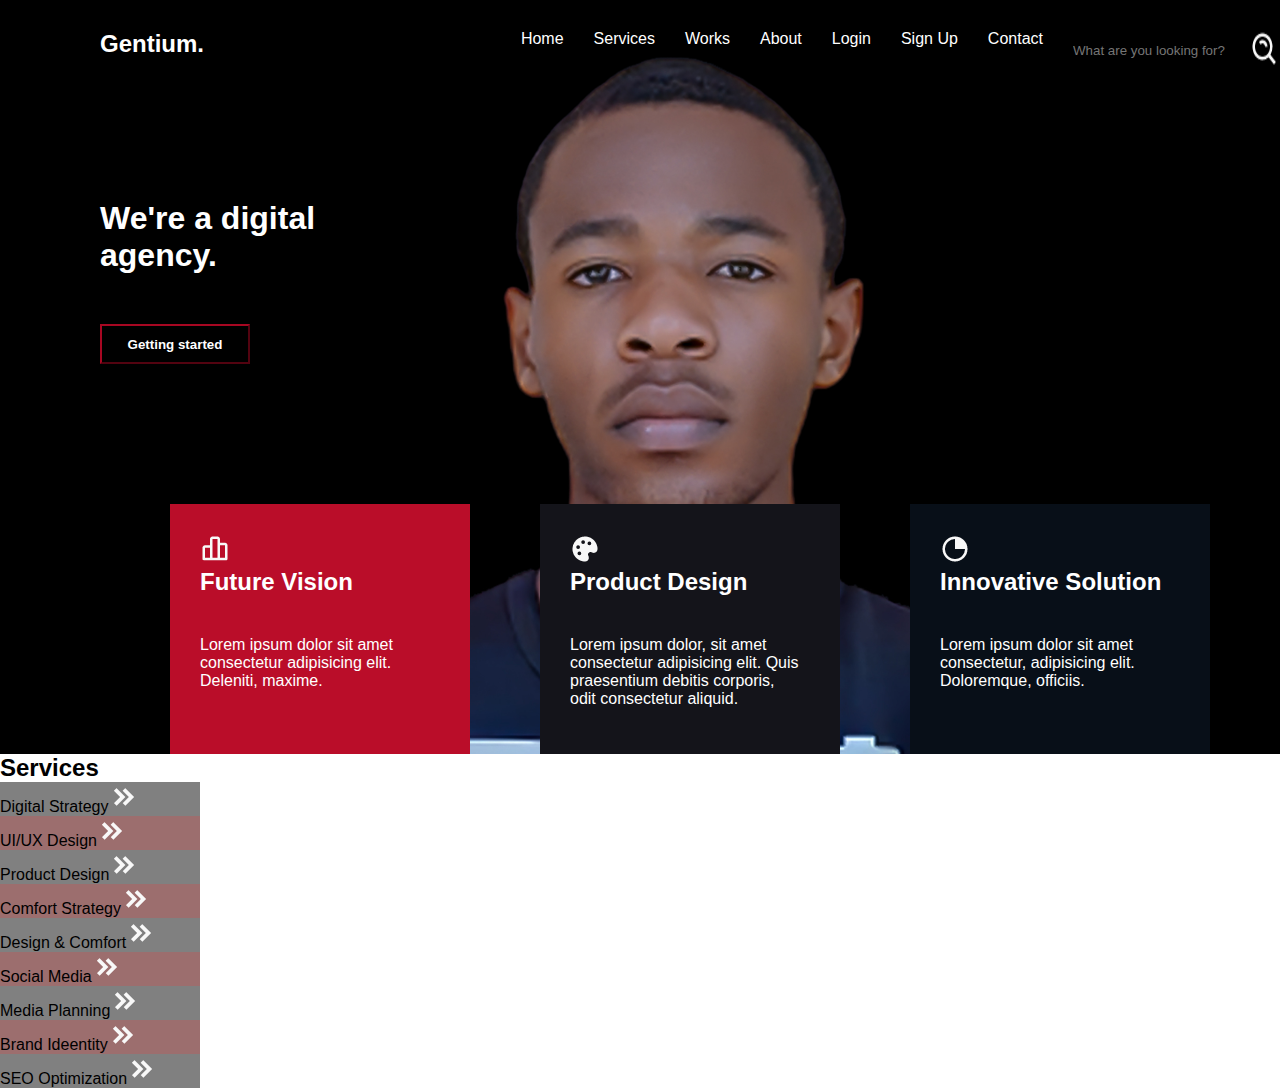
<file: index.html>
<!DOCTYPE html>
<html lang="en">
<head>
    <link rel="stylesheet" href="style.css">
    <meta charset="UTF-8">
    <meta http-equiv="X-UA-Compatible" content="IE=edge">
    <meta name="viewport" content="width=device-width, initial-scale=1.0">
    <title>Gentium portfolio</title>
</head>
<body>
    <header>
    <div class="nav">
        <div class="logo">
            <h2>Gentium.</h2>
        </div>
        <div class="nav__bar">
        <ul>
            <li><a href="index.html">Home</a></li>
            <li><a href="#">Services</a></li>
            <li><a href="#">Works</a></li>
            <li><a href="#">About</a></li>
            <li><a href="registrarion page.html">Login</a></li>
            <li><a href="registrarion page.html">Sign Up</a></li>
            <li><a href="https://wa.link/mz11rg">Contact</a></li>
        </ul>
       <span class="search__box"> <input type="search" placeholder="What are you looking for?"> </span>
        <img src="bx-search-alt.png" alt="Search icon">
        <a href=""></a>
        </div>
    </div>
    <main>
        <h1>We're a digital agency.</h1>
        <button class="btn"><a href="registrarion page.html">Getting started</a></button>
        <div class="container">
            <div class="chart">
                <img src="bar-chart-alt-2-regular-24.png" alt="Icon for future vision">
                <h2>
                    Future Vision
                </h2>
                <p>
                    Lorem ipsum dolor sit amet consectetur adipisicing elit.
                    
                    Deleniti, maxime.
                </p>
            </div>
            <div class="design">
                <img src="palette-solid-24.png" alt="">
                <h2>
                    Product Design
                </h2>

                <p>
                    Lorem ipsum dolor, sit amet consectetur adipisicing elit.

                     Quis praesentium debitis corporis, odit consectetur aliquid.
                </p>

            </div>
            <div class="innovate">
                <img src="pie-chart-alt-solid-24.png" alt="Innovative design icon">
                <h2>
                    Innovative Solution
                </h2>

                <p>
                    Lorem ipsum dolor sit amet consectetur,
                    
                    adipisicing elit. Doloremque, officiis.
                </p>

            </div>
        </div>
    </main>
    </header>

    <footer>
        <h2>Services</h2>

        <div class="collection">
        

            <div class="services">Digital Strategy<img src="chevrons-right-solid-24.png" alt=""></div>
            <div class="service">UI/UX Design<img src="chevrons-right-solid-24.png" alt=""></div>
            <div class="services">Product Design<img src="chevrons-right-solid-24.png" alt=""></div>
            <div class="service">Comfort Strategy<img src="chevrons-right-solid-24.png" alt=""></div>
            <div class="services">Design & Comfort<img src="chevrons-right-solid-24.png" alt=""></div>
            <div class="service">Social Media<img src="chevrons-right-solid-24.png" alt=""></div>
            <div class="services">Media Planning<img src="chevrons-right-solid-24.png" alt=""></div>
            <div class="service">Brand Ideentity<img src="chevrons-right-solid-24.png" alt=""></div>
            <div class="services">SEO Optimization<img src="chevrons-right-solid-24.png" alt=""></div>
        </div>
    </footer>
</body>
</html>
</file>
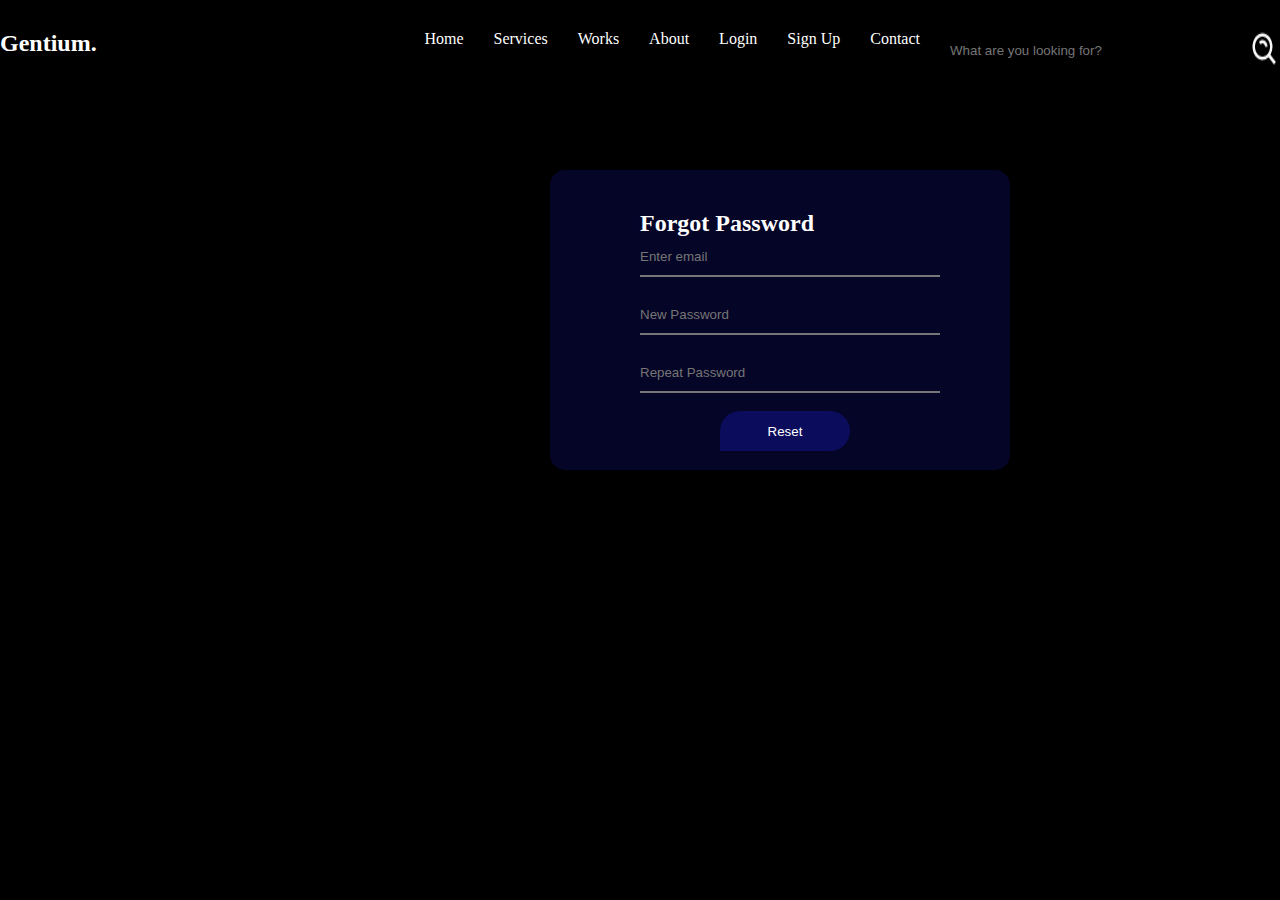
<file: forgot password.html>
<!DOCTYPE html>
<html lang="en">
<head>
    <link rel="stylesheet" href="forgot password.css">
    <meta charset="UTF-8">
    <meta http-equiv="X-UA-Compatible" content="IE=edge">
    <meta name="viewport" content="width=device-width, initial-scale=1.0">
    <title>Forgot password</title>
</head>
<body>
    
    <div class="nav">
        <div class="logo">
            <h2>Gentium.</h2>
        </div>
        <div class="nav__bar">
        <ul>
            <li><a href="index.html">Home</a></li>
            <li><a href="#">Services</a></li>
            <li><a href="#">Works</a></li>
            <li><a href="#">About</a></li>
            <li><a href="registrarion page.html">Login</a></li>
            <li><a href="registrarion page.html">Sign Up</a></li>
            <li><a href="#">Contact</a></li>
        </ul>
       <span class="search__box"> <input type="search" placeholder="What are you looking for?"> </span>
        <img src="bx-search-alt.png" alt="Search icon">
        <a href=""></a>
        </div>
    </div>
    <div class="reset">
        <h2>Forgot Password</h2>
        <input type="email" placeholder="Enter email"> <br> <br>
        <input type="password" placeholder="New Password"> <br> <br>
        <input type="password" placeholder="Repeat Password"> <br> <br>
        <button class="btn"><a href="#">Reset</a></button>
    </div>
</body>
</html>
</file>
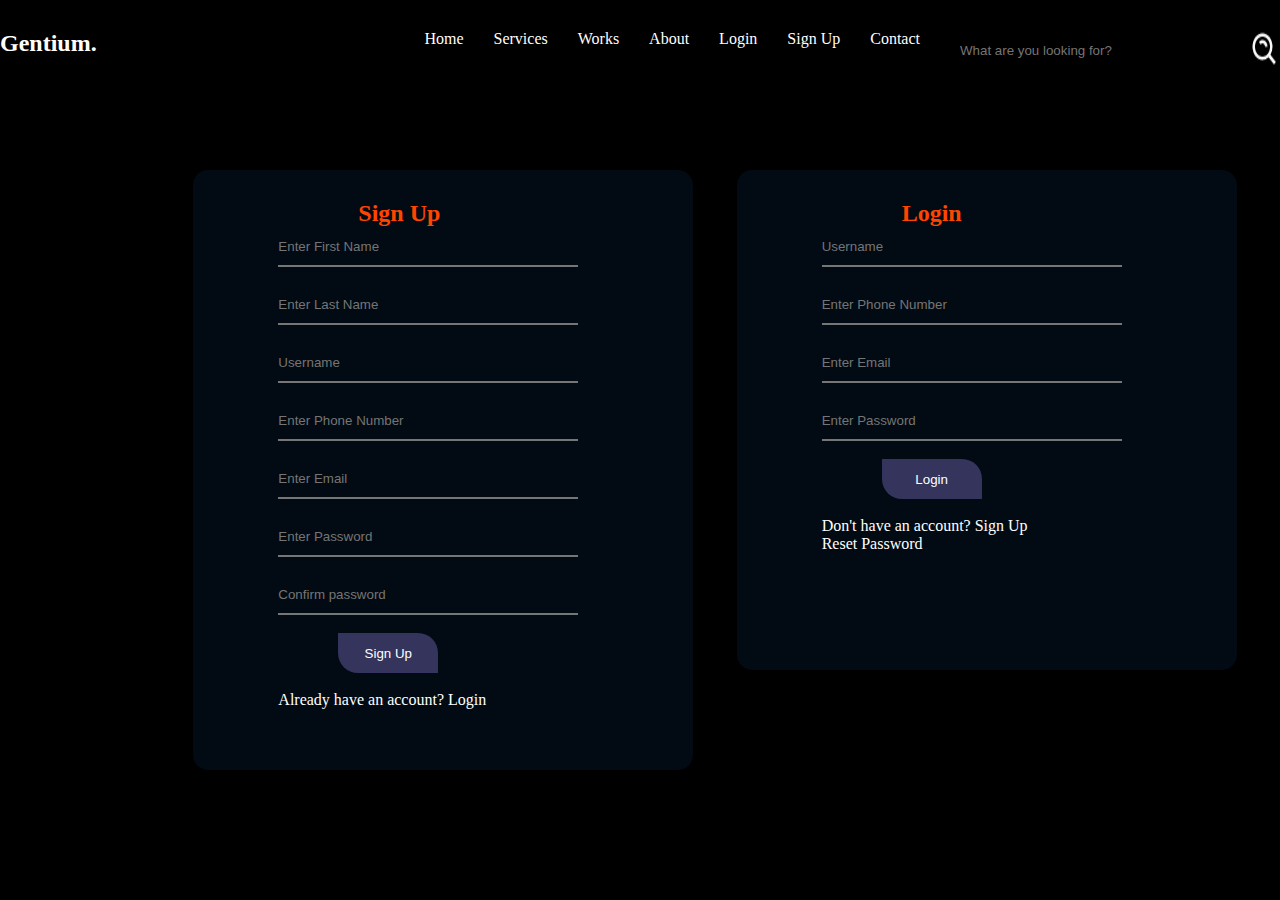
<file: registrarion page.html>
<!DOCTYPE html>
<html lang="en">
<head>
    <link rel="stylesheet" href="registration.css">
    <meta charset="UTF-8">
    <meta http-equiv="X-UA-Compatible" content="IE=edge">
    <meta name="viewport" content="width=device-width, initial-scale=1.0">
    <title>Login | Sign up</title>
</head>
<body>
    <div class="nav">
        <div class="logo">
            <h2>Gentium.</h2>
        </div>
        <div class="nav__bar">
        <ul>
            <li><a href="index.html">Home</a></li>
            <li><a href="#">Services</a></li>
            <li><a href="#">Works</a></li>
            <li><a href="#">About</a></li>
            <li><a href="registrarion page.html">Login</a></li>
            <li><a href="registrarion page.html">Sign Up</a></li>
            <li><a href="#">Contact</a></li>
        </ul>
       <span class="search__box"> <input type="search" placeholder="What are you looking for?"> </span>
        <img src="bx-search-alt.png" alt="Search icon">
        <a href=""></a>
        </div>
    </div>
    <div class="container">
    <section>
        <h2>Sign Up</h2>
        <input type="text" placeholder="Enter First Name"> <br> <br>
        <input type="text" placeholder="Enter Last Name"> <br> <br>
        <input type="text" placeholder="Username"> <br> <br>
        <input type="tel" placeholder="Enter Phone Number"> <br> <br>
        <input type="email" placeholder="Enter Email"> <br> <br>
        <input type="password" placeholder="Enter Password"> <br> <br>
        <input type="password" placeholder="Confirm password"> <br> <br>
        <button class="btn"> <a href="#">Sign Up</a> </button> <br> <br>
        <p>Already have an account? <a href="#">Login</a></p>
    </section>   

    <footer>

        <h2>Login</h2>
        <input type="text" placeholder="Username"> <br> <br>
        <input type="tel" placeholder="Enter Phone Number"> <br> <br>
        <input type="email" placeholder="Enter Email"> <br> <br>
        <input type="password" placeholder="Enter Password"> <br> <br>
        <button class="btn"><a href="#">Login</a></button> <br> <br>
        <p>Don't have an account? <a href="#">Sign Up</a> <br>
            <a href="reset.html">Reset Password</a>
        </p>



        

    </footer>
    </div> 
</body>
</html>
</file>
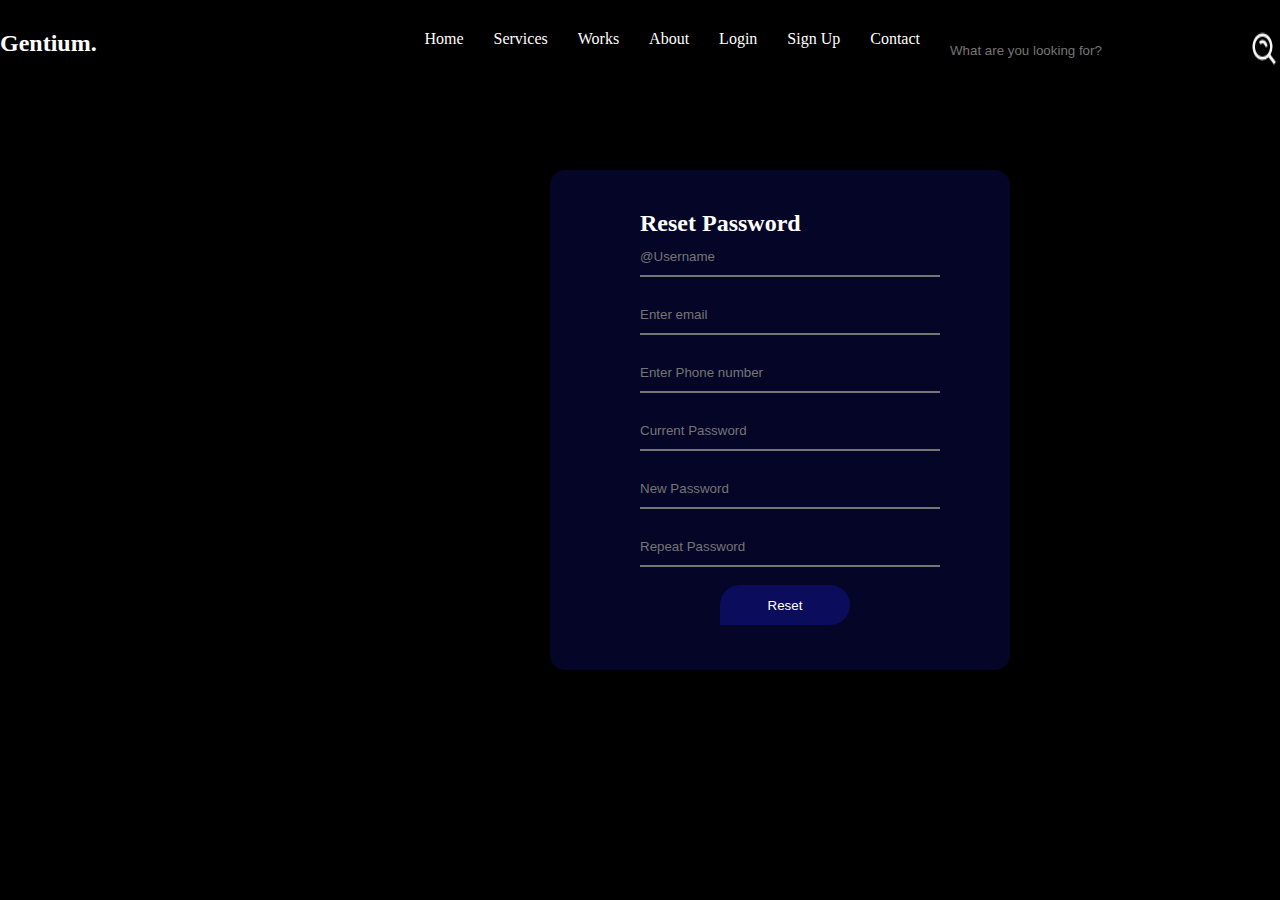
<file: reset.html>
<!DOCTYPE html>
<html lang="en">
<head>
    <link rel="stylesheet" href="reset.css">
    <meta charset="UTF-8">
    <meta http-equiv="X-UA-Compatible" content="IE=edge">
    <meta name="viewport" content="width=device-width, initial-scale=1.0">
    <title>Reset Password</title>
</head>
<body>
    <div class="nav">
        <div class="logo">
            <h2>Gentium.</h2>
        </div>
        <div class="nav__bar">
        <ul>
            <li><a href="index.html">Home</a></li>
            <li><a href="#">Services</a></li>
            <li><a href="#">Works</a></li>
            <li><a href="#">About</a></li>
            <li><a href="registrarion page.html">Login</a></li>
            <li><a href="registrarion page.html">Sign Up</a></li>
            <li><a href="#">Contact</a></li>
        </ul>
       <span class="search__box"> <input type="search" placeholder="What are you looking for?"> </span>
        <img src="bx-search-alt.png" alt="Search icon">
        <a href=""></a>
        </div>
    </div>
    <div class="reset">
        <h2>Reset Password</h2>
        <input type="text" placeholder="@Username"> <br> <br>
        <input type="email" placeholder="Enter email"> <br> <br>
        <input type="tel" placeholder="Enter Phone number"> <br> <br>
        <input type="password" placeholder="Current Password"> <br> <br>
        <input type="password" placeholder="New Password"> <br> <br>
        <input type="password" placeholder="Repeat Password"> <br> <br>
        <button class="btn"><a href="#">Reset</a></button>
    </div>
</body>
</html>
</file>
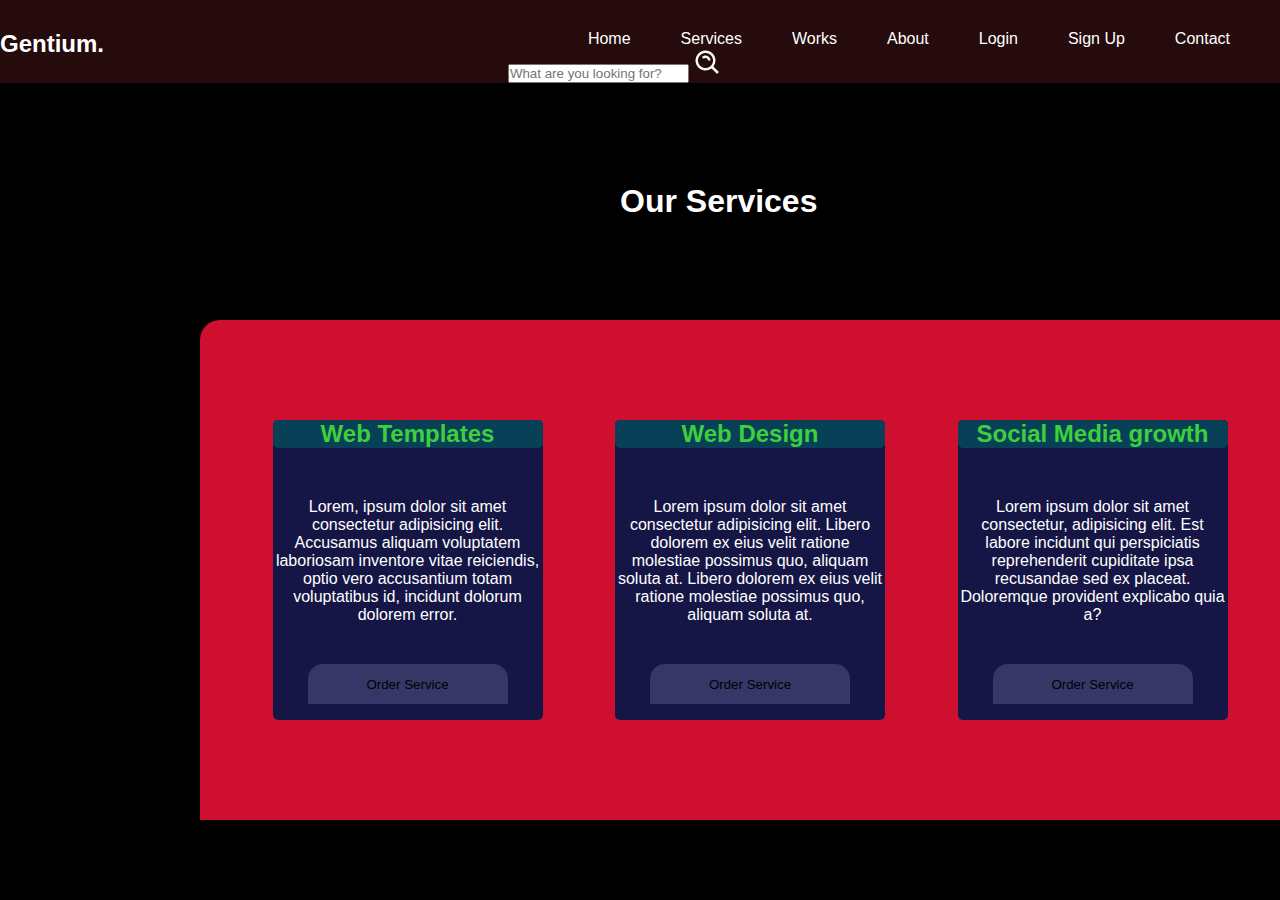
<file: services.html>
<!DOCTYPE html>
<html lang="en">
<head>
    <link rel="stylesheet" href="services.css">
    <meta charset="UTF-8">
    <meta http-equiv="X-UA-Compatible" content="IE=edge">
    <meta name="viewport" content="width=device-width, initial-scale=1.0">
    <title>Services</title>
</head>
<body>
    <div class="nav">
        <div class="logo">
            <h2>Gentium.</h2>
        </div>
        <div class="nav__bar">
        <ul>
            <li><a href="index.html">Home</a></li>
            <li><a href="#">Services</a></li>
            <li><a href="#">Works</a></li>
            <li><a href="#">About</a></li>
            <li><a href="registrarion page.html">Login</a></li>
            <li><a href="registrarion page.html">Sign Up</a></li>
            <li><a href="#">Contact</a></li>
        </ul>
       <span class="search__box"> <input type="search" placeholder="What are you looking for?"> </span>
        <img src="bx-search-alt.png" alt="Search icon">
        <a href=""></a>
        </div>
    </div>

    <main>
        
        
        <h1>Our Services</h1>
        <div class="container">

            <div class="web__templates">

                <h2>Web Templates</h2>

                <p>
                    Lorem, ipsum dolor sit amet consectetur adipisicing elit.
                     Accusamus aliquam voluptatem laboriosam inventore vitae reiciendis,
                      optio vero accusantium totam voluptatibus id, incidunt dolorum dolorem error.
                </p>


                <button>Order Service</button>

            </div>

            <div class="web__design">

                <h2>Web Design</h2>
                <p>
                Lorem ipsum dolor sit amet consectetur adipisicing elit.
                 Libero dolorem ex eius velit ratione molestiae possimus quo, aliquam soluta at.
                 Libero dolorem ex eius velit ratione molestiae possimus quo, aliquam soluta at.

                </p>
                 <button>Order Service</button>
            </div>

            <div class="smg">
                <h2>Social Media growth</h2>

                <p>
                Lorem ipsum dolor sit amet consectetur, adipisicing elit.
                 Est labore incidunt qui perspiciatis reprehenderit cupiditate ipsa recusandae sed ex placeat.
                  Doloremque provident explicabo quia a?

                </p>
                <button>Order Service</button>

            </div>
        </div>
    </main>
</file>
<file: style.css>
*{
    padding: 0;

    margin: 0;

    box-sizing: border-box;
}

body{
    color: white;

    font-family: sans-serif;
}  

a{

    color: white;
}


header{
    background-color: black;

    padding-left: 100px;

    background-image: url(Mike\ copy\ 5_071938.jpg);

    background-repeat: none;

    background-attachment: fixed;

    background-size: cover;
    
}


.nav{

    display: flex;

    justify-content: space-between;

    padding-top: 30px;
}

ul {

    display: flex;

    padding-left: 100px;

    list-style-type: none;
}

ul li a{

    padding-right: 30px;

    text-decoration: none;

    color: white;
}

ul li :hover{

    color: rgb(207, 10, 43);

    transition: 0.4s ease-in-out;

}

    input[type="search"]{

    background-color: transparent;
    height: 40px;
    border: none;
    color: wheat;
}

.nav__bar{

    display: flex;
}

main{

    margin-top: 130px;
}


h1{
    width: 300px;
}

.btn{
    
    margin-top: 50px;

    background-color: rgb(0, 0, 0);

    border-color: rgb(167, 7, 34);

    height: 40px;

    width: 150px;

    
}

.btn a{

    text-decoration: none;

    font-weight: bolder;
}


.container{

    margin-top: 140px;

    display: flex;

    justify-content: space-evenly;

}

.container p{
    width: 230px;

}

.chart{
    
    padding-top: 30px;

    padding-left: 30px;

    background-color: rgb(186, 13, 41);

    height: 250px;

    width: 300px;
}

.design{

    padding-left: 30px;

    padding-top: 30px;

    background-color: rgb(20, 20, 26);

    height: 250px;

    width: 300px;


}

.innovate{
    padding-left: 30px;


    padding-top: 30px;


    background-color: rgb(8, 15, 24);

    height: 250px;

    width: 300px;


}


 .innovate p{

    padding-top: 40px;
}

 .design p{

    padding-top: 40px;


 }

 .chart p{

    padding-top: 40px;

 }

 footer{

    color: black;
 }

 .services{

    color: black;

    background-color: grey;

    width: 200px;
    
  
 }

 .service{

    color: rgb(0, 0, 0);

    background-color: rgb(156, 110, 110);

    width: 200px;


 }

 .collection{

    width: 400px;
 }

 footer{

    width: 200px;
 }
</file>
<file: forgot password.css>
*{

    padding: 0;

    margin: 0;

    box-sizing: border-box;

    
}

a{

    text-decoration: none;

    color: white;
}

body{
    
    background-color: black;

    color: white;

}

.nav{

    display: flex;

    justify-content: space-between;

    padding-top: 30px;
}

ul {

    display: flex;

    padding-left: 100px;

    list-style-type: none;
}

ul li a{

    padding-right: 30px;

    text-decoration: none;

    color: white;
}

ul li :hover{

    color: rgb(207, 10, 43);

    transition: 0.4s ease-in-out;

}

    input[type="search"]{

    background-color: transparent;
    height: 40px;
    border: none;
    color: wheat;
}

.nav__bar{

    display: flex;

}

.logo{

    color: white;
}

.container{

    margin-left: 150px;

    margin-top: 100px;

    display: flex;

    justify-content: space-evenly;
}

input{

    border-top: none;

    border-left: none;

    border-right: none;

    width: 300px;

    height: 40px;

    background-color: transparent;

    color: white;

}


section{

    background-color: rgba(3, 19, 32, 0.599);

    height: 600px;

    width: 500px;

    padding-left: 85px;

    border-radius: 15px;
}


input{

    border-top: none;

    border-left: none;

    border-right: none;

    width: 300px;

    height: 40px;

    background-color: transparent;

    color: white;

}

.reset{

    margin-left: 550px;

    margin-top: 100px;

    background-color: rgba(8, 8, 68, 0.577);

    width: 460px;

    height: 300px;

    padding-left: 90px;

    padding-top: 40px;

    border-radius: 15px;

}

.btn{
    background-color: rgba(18, 18, 131, 0.577);

    margin-left: 80px;


    color: white;

    height: 40px;

    width: 130px;

    border-top-right-radius: 20px;

    border-top-left-radius: 20px;

    border-bottom-right-radius: 20px;

    border: none;
}

.btn:hover{

    background-color: rgba(39, 9, 100, 0.31);
}
</file>
<file: registration.css>
*{

    padding: 0;

    margin: 0;

    box-sizing: border-box;

    
}

body{
    
    background-color: black;
    color: white;

}

.nav{

    display: flex;

    justify-content: space-between;

    padding-top: 30px;
}

ul {

    display: flex;

    padding-left: 100px;

    list-style-type: none;
}

ul li a{

    padding-right: 30px;

    text-decoration: none;

    color: white;
}

ul li :hover{

    color: rgb(207, 10, 43);

    transition: 0.4s ease-in-out;

}

    input[type="search"]{

    background-color: transparent;
    height: 40px;
    border: none;
    color: wheat;
}

.nav__bar{

    display: flex;

}

.logo{

    color: white;
}

.container{

    margin-left: 150px;

    margin-top: 100px;

    display: flex;

    justify-content: space-evenly;
}

input{

    border-top: none;

    border-left: none;

    border-right: none;

    width: 300px;

    height: 40px;

    background-color: transparent;

    color: white;

}


section{

    background-color: rgba(3, 19, 32, 0.599);

    height: 600px;

    width: 500px;

    padding-left: 85px;

    border-radius: 15px;
}

footer{

    background-color: rgba(3, 19, 32, 0.599);

    height: 500px;

    width: 500px;

    padding-left: 85px;

    border-radius: 15px;
    

}

section h2{

    padding-left: 80px;

    padding-top: 30px;

    color: orangered;
}

footer h2{

    padding-left: 80px;

    padding-top: 30px;

    color: orangered;
}

.btn{

    height: 40px;

    width: 100px;

    margin-left: 60px;

    border-top-right-radius: 20px;

    border-bottom-left-radius: 20px;

    background-color: rgb(52, 52, 92);

    border: none;

}

a{

    text-decoration: none;

    color: white;
}

.btn:hover{

    background-color: rgb(27, 27, 75);

    transition: 0.4s ease-in-out;
    
}

input[type="search"]{

    padding-left: 10px;
}
</file>
<file: services.css>
*{

    padding: 0;

    margin: 0;

    box-sizing: border-box;

    font-family: cursive, sans-serif;
    
    
}

body{
    
    background-color: black;
    color: white;

}

.nav{

    display: flex;

    justify-content: space-between;

    padding-top: 30px;
    
    background-color: rgba(171, 52, 52, 0.216);

    border-color: white;
}

ul {

    display: flex;

    padding-left: 80px;

    list-style-type: none;
}

ul li a{

    padding-right: 50px;

    text-decoration: none;

    color: white;
}

ul li :hover{

    color: rgb(207, 10, 43);

    transition: 0.4s ease-in-out;


}

.container{

    display: flex;

    text-align: center;

    align-items: center;

    margin-top: 100px;

    justify-content: space-evenly;

    background-color: rgb(206, 15, 47);

    height: 500px;

    width: 1100px;

    margin-left: 200px;

    border-top-right-radius: 20px;

    border-top-left-radius: 20px;

}

.container p{

    width: 270px;

    padding-top: 50px;


}

.container h2{
    

    color: rgb(60, 209, 60);

    background-color: rgb(8, 64, 88);

    text-align: center;

    border-radius: 5px;

   

}

.web__templates {

    background-color: rgb(22, 22, 70);

    height: 300px;

    border-radius: 5px;
}



.web__design{

    background-color: rgb(22, 22, 70);

    height: 300px;

    border-radius: 5px;




}

.smg{

    background-color: rgb(22, 22, 70);

    height: 300px;

    border-radius: 5px;


    
}

button{

    margin-top: 40px;

    height: 40px;

    width: 200px;

    background-color: rgb(55, 55, 103);

    border: none;

    border-top-right-radius: 15px;

    border-top-left-radius: 15px;

    cursor: pointer;
}

main h1{

    margin-left: 620px;

    margin-top: 100px;
}
</file>
